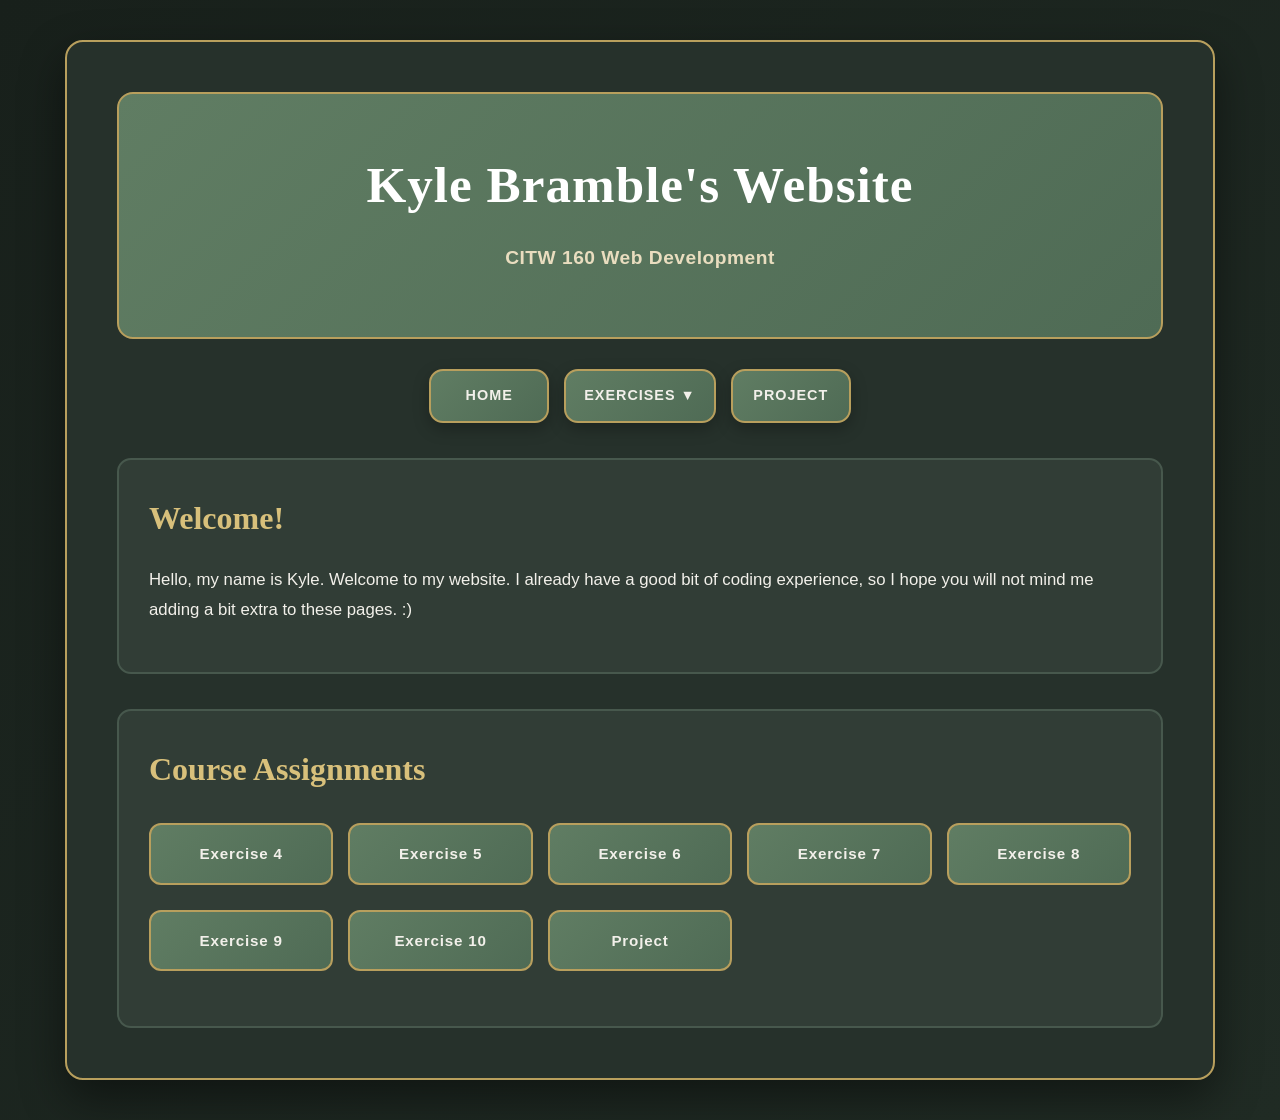
<file: index.html>
<!DOCTYPE html>
<html lang="en">

<head>
    <meta charset="UTF-8">
    <title>Kyle Bramble's Homepage</title>
    <link rel="stylesheet" href="styles.css">
</head>



<body>
    <main class="container">

        <header>
            <h1>Kyle Bramble's Website</h1>
            <p class="title">CITW 160 Web Development</p>
        </header>


        <nav>
    <ul class="nav-links">
        <li><a href="index.html">Home</a></li>
        <li class="dropdown">
            <a href="#">Exercises ▼</a>
            <ul class="dropdown-content">
                <li><a href="ex4.html">Exercise 4</a></li>
                <li><a href="ex5.html">Exercise 5</a></li>
                <li><a href="ex6.html">Exercise 6</a></li>
                <li><a href="ex7.html">Exercise 7</a></li>
                <li><a href="ex8.html">Exercise 8</a></li>
                <li><a href="ex9.html">Exercise 9</a></li>
                <li><a href="ex10.html">Exercise 10</a></li>
            </ul>
        </li>
        <li><a href="project.html">Project</a></li>
    </ul>
		</nav>


        <section>
            <h2>Welcome!</h2>
            <p>
                Hello, my name is Kyle. Welcome to my website. I already have a good bit of coding experience, so I hope you will not mind me adding a bit extra to these pages. :)
            </p>
        </section>



        <section id="assignments" class="assignments">
            <h2>Course Assignments</h2>
            <ul class="assignment-list">

                <li><a href="ex4.html">Exercise 4</a></li>
                <li><a href="ex5.html">Exercise 5</a></li>
                <li><a href="ex6.html">Exercise 6</a></li>
                <li><a href="ex7.html">Exercise 7</a></li>
                <li><a href="ex8.html">Exercise 8</a></li>
                <li><a href="ex9.html">Exercise 9</a></li>
                <li><a href="ex10.html">Exercise 10</a></li>
                <li><a href="project.html">Project</a></li>
            </ul>
        </section>



    </main>
</body>
</html>
</file>
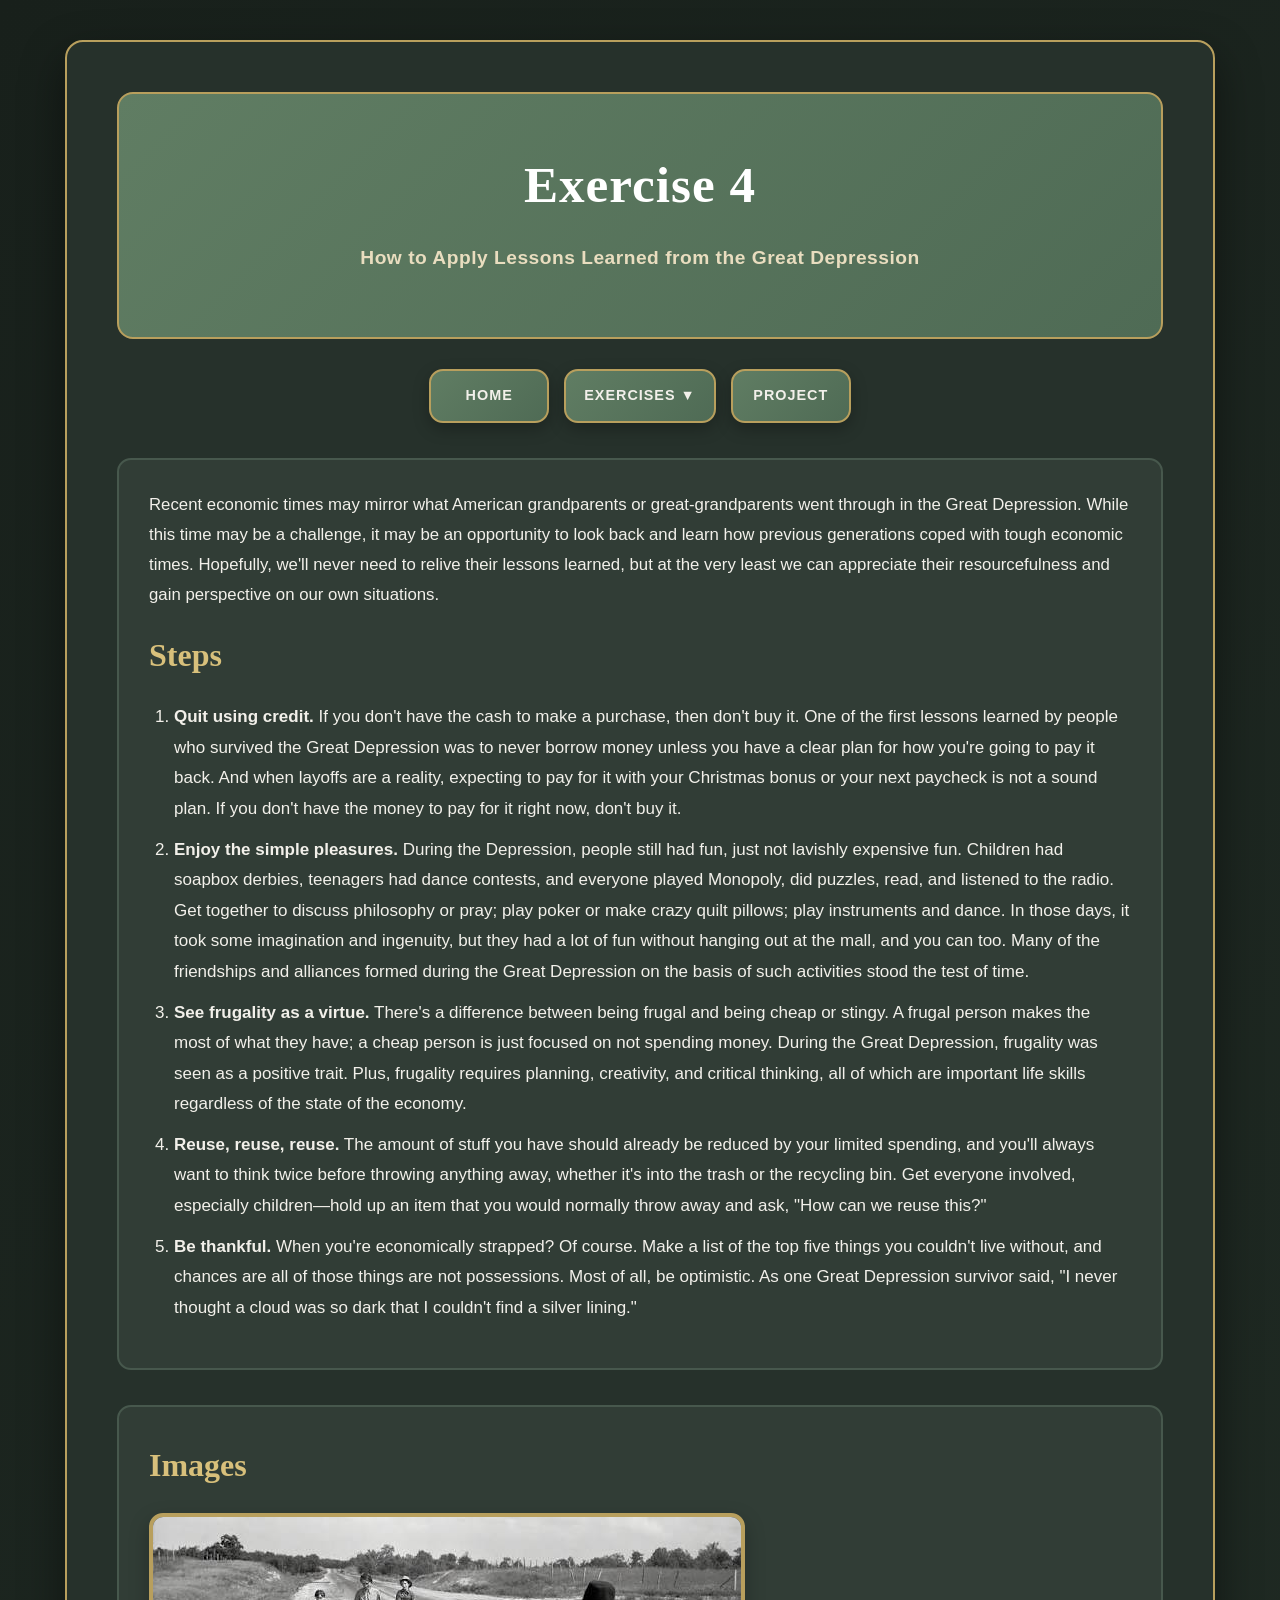
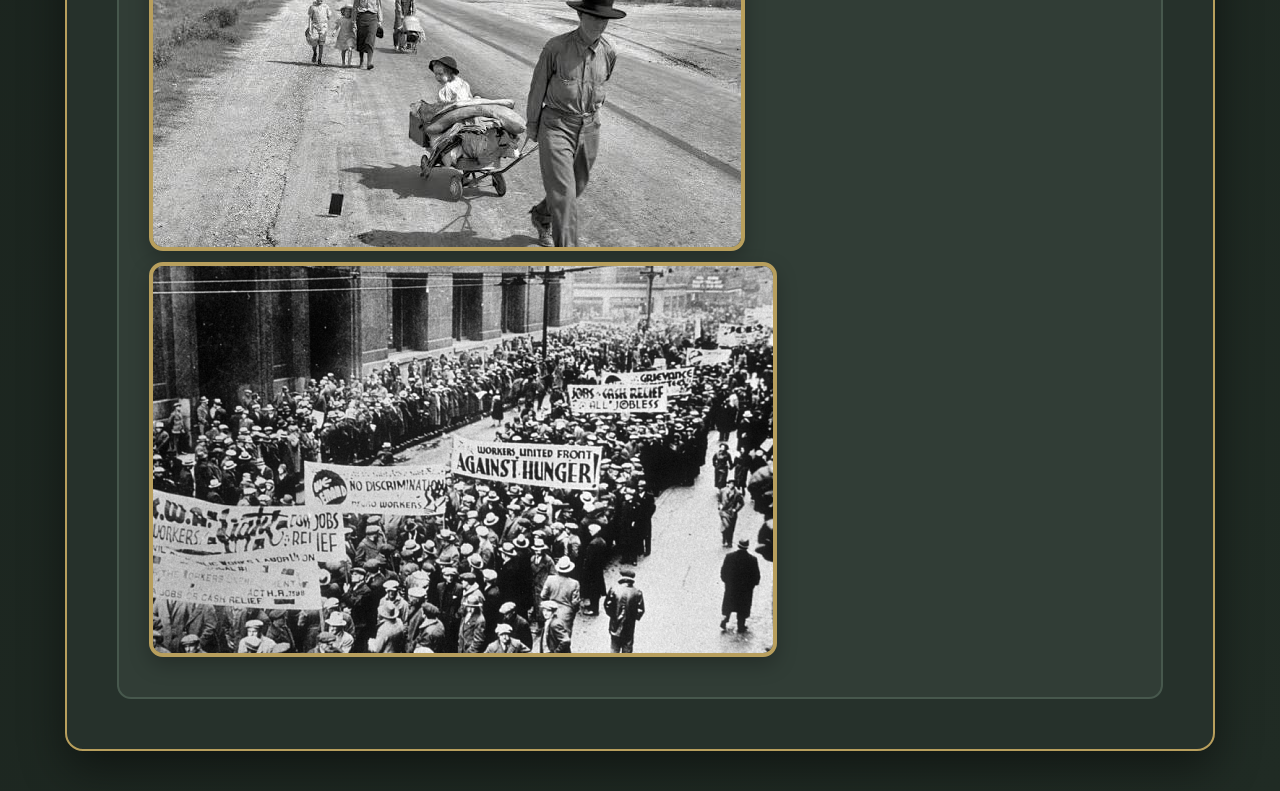
<file: ex4.html>
<!DOCTYPE html>
<html lang="en">

<head>
    <meta charset="UTF-8">
    <title>Exercise 4 - Great Depression Lessonz</title>
    <link rel="stylesheet" href="styles.css">
</head>

<body>
    <main class="container">

        <header>
            <h1>Exercise 4</h1>
            <p class="title">How to Apply Lessons Learned from the Great Depression</p>
        </header>

       <nav>
    <ul class="nav-links">
        <li><a href="index.html">Home</a></li>
        <li class="dropdown">
            <a href="#">Exercises ▼</a>
            <ul class="dropdown-content">
                <li><a href="ex4.html">Exercise 4</a></li>
                <li><a href="ex5.html">Exercise 5</a></li>
                <li><a href="ex6.html">Exercise 6</a></li>
                <li><a href="ex7.html">Exercise 7</a></li>
                <li><a href="ex8.html">Exercise 8</a></li>
                <li><a href="ex9.html">Exercise 9</a></li>
                <li><a href="ex10.html">Exercise 10</a></li>
            </ul>
        </li>
        <li><a href="project.html">Project</a></li>
    </ul>
		</nav>


           <section>
            <p>
                Recent economic times may mirror what American grandparents or
                great-grandparents went through in the Great Depression. While this
                time may be a challenge, it may be an opportunity to look back and
                learn how previous generations coped with tough economic times.
                Hopefully, we'll never need to relive their lessons learned, but at
                the very least we can appreciate their resourcefulness and gain
                perspective on our own situations.
            </p>

            <h2>Steps</h2>

            <ol>
                <li>
                    <strong>Quit using credit.</strong> If you don't have the cash to
                    make a purchase, then don't buy it. One of the first lessons
                    learned by people who survived the Great Depression was to never
                    borrow money unless you have a clear plan for how you're going to
                    pay it back. And when layoffs are a reality, expecting to pay for
                    it with your Christmas bonus or your next paycheck is not a sound
                    plan. If you don't have the money to pay for it right now, don't
                    buy it.
                </li>

                <li>
                    <strong>Enjoy the simple pleasures.</strong> During the Depression,
                    people still had fun, just not lavishly expensive fun. Children
                    had soapbox derbies, teenagers had dance contests, and everyone
                    played Monopoly, did puzzles, read, and listened to the radio.
                    Get together to discuss philosophy or pray; play poker or make
                    crazy quilt pillows; play instruments and dance. In those days, it
                    took some imagination and ingenuity, but they had a lot of fun
                    without hanging out at the mall, and you can too. Many of the
                    friendships and alliances formed during the Great Depression on
                    the basis of such activities stood the test of time.
                </li>

                <li>
                    <strong>See frugality as a virtue.</strong> There's a difference
                    between being frugal and being cheap or stingy. A frugal person
                    makes the most of what they have; a cheap person is just focused
                    on not spending money. During the Great Depression, frugality was
                    seen as a positive trait. Plus, frugality requires planning,
                    creativity, and critical thinking, all of which are important
                    life skills regardless of the state of the economy.
                </li>

                <li>
                    <strong>Reuse, reuse, reuse.</strong> The amount of stuff you have
                    should already be reduced by your limited spending, and you'll
                    always want to think twice before throwing anything away, whether
                    it's into the trash or the recycling bin. Get everyone involved,
                    especially children—hold up an item that you would normally throw
                    away and ask, "How can we reuse this?"
                </li>

                <li>
                    <strong>Be thankful.</strong> When you're economically strapped?
                    Of course. Make a list of the top five things you couldn't live
                    without, and chances are all of those things are not possessions.
                    Most of all, be optimistic. As one Great Depression survivor said,
                    "I never thought a cloud was so dark that I couldn't find a silver
                    lining."
                </li>
            </ol>
        </section>

        <section>
            <h2>Images</h2>

            <figure>
                <img src="Images/ex4img1.jpg" alt="Great Depression Image 1">
            </figure>

            <figure>
                <img src="Images/ex4img2.jpg" alt="Great Depression Image 2">
            </figure>
        </section>


    </main>
</body>

</html>
</file>
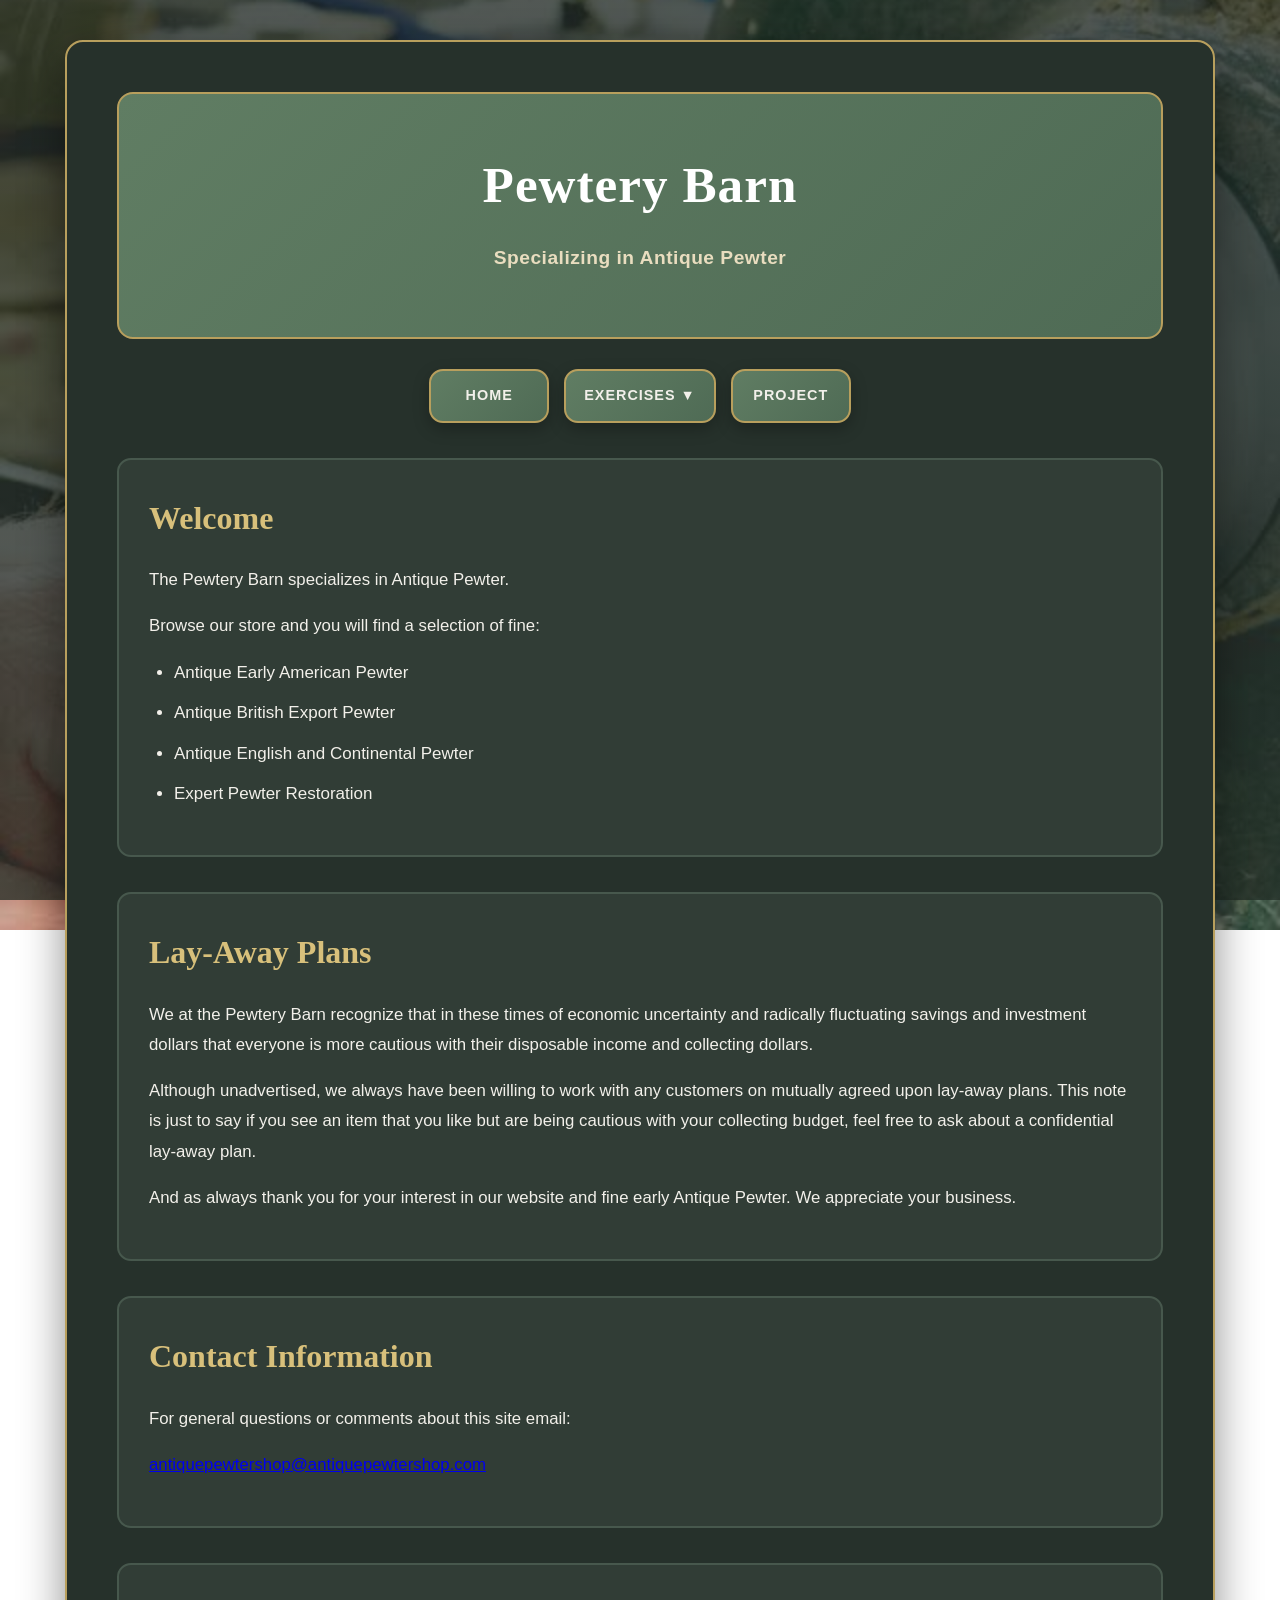
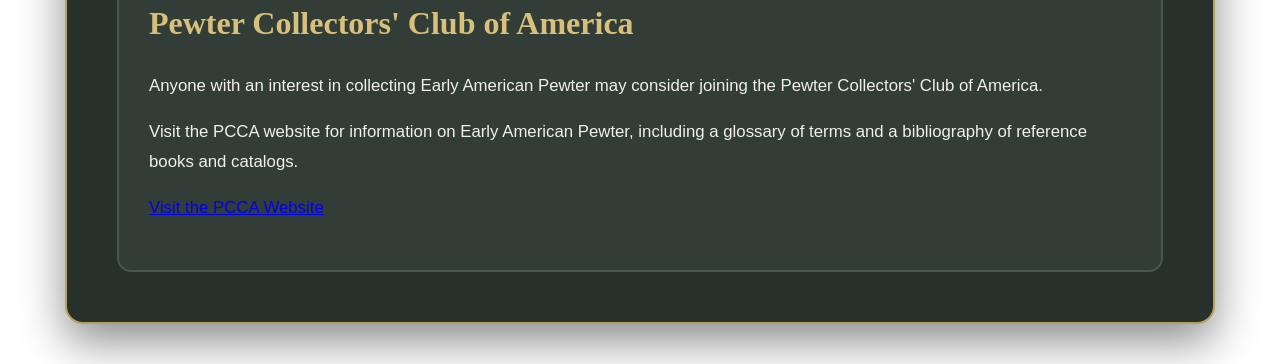
<file: ex5.html>
<!DOCTYPE html>
<html lang="en">

<head>
    <meta charset="UTF-8">
    <meta name="viewport" content="width=device-width, initial-scale=0.35">
    <title>Exercise 5 - Pewtery Barn</title>
    <link rel="stylesheet" href="styles.css">
</head>

<body class="ex5-page">

    <main class="container">

        <header>
            <h1>Pewtery Barn</h1>
            <p class="title">Specializing in Antique Pewter</p>
        </header>

        <nav>
            <ul class="nav-links">

                <li><a href="index.html">Home</a></li>

                <li class="dropdown">
                    <a href="#">Exercises ▼</a>

                    <ul class="dropdown-content">
                        <li><a href="ex4.html">Exercise 4</a></li>
                        <li><a href="ex5.html">Exercise 5</a></li>
                        <li><a href="ex6.html">Exercise 6</a></li>
                        <li><a href="ex7.html">Exercise 7</a></li>
                        <li><a href="ex8.html">Exercise 8</a></li>
                        <li><a href="ex9.html">Exercise 9</a></li>
                        <li><a href="ex10.html">Exercise 10</a></li>
                    </ul>
                </li>

                <li><a href="project.html">Project</a></li>

            </ul>
        </nav>

        <section>
            <h2>Welcome</h2>

            <p>
                The Pewtery Barn specializes in Antique Pewter.
            </p>

            <p>
                Browse our store and you will find a selection of fine:
            </p>

            <ul>
                <li>Antique Early American Pewter</li>
                <li>Antique British Export Pewter</li>
                <li>Antique English and Continental Pewter</li>
                <li>Expert Pewter Restoration</li>
            </ul>
        </section>

        <section>
            <h2>Lay-Away Plans</h2>

            <p>
                We at the Pewtery Barn recognize that in these times of economic uncertainty and radically fluctuating savings and investment dollars that everyone is more cautious with their disposable income and collecting dollars.
            </p>

            <p>
                Although unadvertised, we always have been willing to work with any customers on mutually agreed upon lay-away plans. This note is just to say if you see an item that you like but are being cautious with your collecting budget, feel free to ask about a confidential lay-away plan.
            </p>

            <p>
                And as always thank you for your interest in our website and fine early Antique Pewter. We appreciate your business.
            </p>
        </section>

        <section>
            <h2>Contact Information</h2>

            <p>
                For general questions or comments about this site email:
            </p>

            <p>
                <a href="mailto:antiquepewtershop@antiquepewtershop.com">
                    antiquepewtershop@antiquepewtershop.com
                </a>
            </p>
        </section>

        <section>
            <h2>Pewter Collectors' Club of America</h2>

            <p>
                Anyone with an interest in collecting Early American Pewter may consider joining the Pewter Collectors' Club of America.
            </p>

            <p>
                Visit the PCCA website for information on Early American Pewter, including a glossary of terms and a bibliography of reference books and catalogs.
            </p>

            <p>
                <a href="http://www.pewtercollectorsclub.org/" target="_blank">
                    Visit the PCCA Website
                </a>
            </p>
        </section>

  
    </main>

</body>

</html>
</file>
<file: styles.css>
* {
    margin: 0;
    padding: 0;
    box-sizing: border-box;
}

body {
    font-family: "Trebuchet MS", Arial, Helvetica, sans-serif;
    background: linear-gradient(135deg, #18201B, #202B24);
    color: #F2F0EA;
    line-height: 1.8;
    font-size: 17px;
    font-weight: 500;
    padding: 40px 20px;
}

.container {
    width: 100%;
    max-width: 1150px;
    margin: auto;
    background: #26312B;
    color: #F2F0EA;
    border-radius: 18px;
    padding: 50px;
    border: 2px solid #B89F5D;
    box-shadow: 0 18px 45px rgba(0, 0, 0, .45);
    overflow: visible;
}

header {
    text-align: center;
    background: linear-gradient(135deg, #607D63, #4F6B55);
    color: white;
    padding: 45px 30px;
    border-radius: 16px;
    margin-bottom: 30px;
    border: 2px solid #B89F5D;
}

h1 {
    font-family: Georgia, "Times New Roman", serif;
    font-size: 3.2rem;
    font-weight: 700;
    letter-spacing: 1px;
    color: white;
    margin-bottom: 10px;
}

.title {
    font-size: 1.2rem;
    font-weight: 600;
    color: #E9DDBF;
    letter-spacing: .5px;
}

nav {
    margin: 30px 0;
}

.nav-links {
    list-style: none;
    display: flex;
    justify-content: center;
    align-items: flex-start;
    gap: 15px;
    flex-wrap: wrap;
    margin: 0;
    padding: 0;
}

.nav-links li {
    position: relative;
    list-style: none;
    margin: 0;
}

.nav-links a {
    display: block;
    min-width: 120px;
    padding: 12px 18px;
    text-align: center;
    text-decoration: none;
    font-family: "Trebuchet MS", Arial, Helvetica, sans-serif;
    font-size: .9rem;
    font-weight: 700;
    letter-spacing: 1px;
    text-transform: uppercase;
    color: #F2F0EA;
    background: linear-gradient(135deg, #607D63, #4F6B55);
    border: 2px solid #B89F5D;
    border-radius: 14px;
    box-shadow: 0 6px 16px rgba(0, 0, 0, .25);
    transition: .25s;
}

.nav-links a:hover {
    background: linear-gradient(135deg, #B89F5D, #9F8548);
    color: #18201B;
    transform: translateY(-3px);
    box-shadow: 0 10px 24px rgba(0, 0, 0, .35);
}

.nav-links a:visited {
    color: #F2F0EA;
}

.nav-links a:hover:visited {
    color: #18201B;
}

.dropdown-content {
    display: none;
    position: absolute;
    top: 105%;
    left: 50%;
    transform: translateX(-50%);
    width: 220px;
    background: #26312B;
    border: 2px solid #B89F5D;
    border-radius: 14px;
    padding: 10px;
    z-index: 999;
    box-shadow: 0 10px 30px rgba(0, 0, 0, .4);
    margin: 0;
}

.dropdown-content li {
    margin: 8px 0;
}

.dropdown-content a {
    width: 100%;
    min-width: auto;
    padding: 11px 12px;
    border-radius: 10px;
    font-size: .9rem;
    letter-spacing: .5px;
    text-transform: none;
}

.dropdown:hover .dropdown-content {
    display: block;
}

section {
    margin-top: 35px;
    padding: 30px;
    background: #313D36;
    border: 2px solid #47584D;
    border-radius: 14px;
}

h2 {
    font-family: Georgia, "Times New Roman", serif;
    color: #D8C07B;
    font-size: 2rem;
    font-weight: 700;
    margin-bottom: 18px;
}

h3 {
    font-family: Georgia, "Times New Roman", serif;
    color: #A9C2A5;
    font-size: 1.4rem;
    font-weight: 700;
    margin-bottom: 12px;
}

p {
    font-size: 1.05rem;
    margin-bottom: 16px;
}

section ul,
section ol {
    margin-left: 25px;
    margin-bottom: 15px;
}

section li {
    margin-bottom: 10px;
}

.project-grid {
    display: grid;
    grid-template-columns: repeat(auto-fit, minmax(260px, 1fr));
    gap: 24px;
    margin-top: 25px;
}

.project-card {
    background: #39473F;
    border: 2px solid #4D5F53;
    border-radius: 16px;
    padding: 24px;
    transition: .25s;
}

.project-card:hover {
    transform: translateY(-6px);
    border-color: #B89F5D;
    box-shadow: 0 10px 25px rgba(0, 0, 0, .25);
}

.project-card a {
    color: #D8C07B;
    font-weight: bold;
    text-decoration: none;
}

.project-card a:hover {
    color: #F2F0EA;
}

.visual-box {
    background: linear-gradient(135deg, #39473F, #313D36);
    border: 2px solid #B89F5D;
    border-radius: 16px;
    padding: 28px;
    margin: 25px 0;
    text-align: center;
    font-size: 1.2rem;
    font-weight: bold;
    color: #E9DDBF;
}

.assignment-list {
    list-style: none;
    display: grid;
    grid-template-columns: repeat(auto-fit, minmax(180px, 1fr));
    gap: 15px;
    margin-top: 25px;
    margin-left: 0;
}

.assignment-list li a {
    display: block;
    padding: 15px;
    text-align: center;
    text-decoration: none;
    font-size: .95rem;
    font-weight: 700;
    letter-spacing: .8px;
    color: #F2F0EA;
    background: linear-gradient(135deg, #607D63, #4F6B55);
    border: 2px solid #B89F5D;
    border-radius: 12px;
    transition: .25s;
}

.assignment-list li a:hover {
    background: linear-gradient(135deg, #B89F5D, #9F8548);
    color: #18201B;
    transform: translateY(-4px);
    box-shadow: 0 8px 18px rgba(0, 0, 0, .28);
}

footer {
    border-top: 2px solid #47584D;
    margin-top: 40px;
    padding-top: 25px;
    text-align: center;
    color: #D7D3C8;
    font-size: .95rem;
    font-weight: 600;
}

img {
    max-width: 100%;
    height: auto;
    border-radius: 14px;
    border: 4px solid #B89F5D;
    box-shadow: 0 8px 20px rgba(0, 0, 0, .25);
}

@media (max-width: 768px) {

    body {
        padding: 20px 12px;
        font-size: 16px;
    }

    .container {
        padding: 28px;
        border-radius: 14px;
    }

    header {
        padding: 32px 18px;
    }

    h1 {
        font-size: 2.2rem;
    }

    h2 {
        font-size: 1.7rem;
    }

    .nav-links {
        flex-direction: column;
        align-items: center;
    }

    .nav-links a {
        width: 260px;
    }

    .dropdown-content {
        position: static;
        transform: none;
        width: 260px;
        margin-top: 10px;
    }

    .dropdown:hover .dropdown-content {
        display: block;
    }

    .project-grid,
    .assignment-list {
        grid-template-columns: 1fr;
    }
}

.ex5-page {
    background-image: linear-gradient(rgba(24, 32, 27, 0.75),
                                      rgba(32, 43, 36, 0.75)),
                      url("Images/ex5bg.jpg");
    background-size: cover;
    background-position: center;
    background-attachment: fixed;
    background-repeat: no-repeat;
}
</file>
